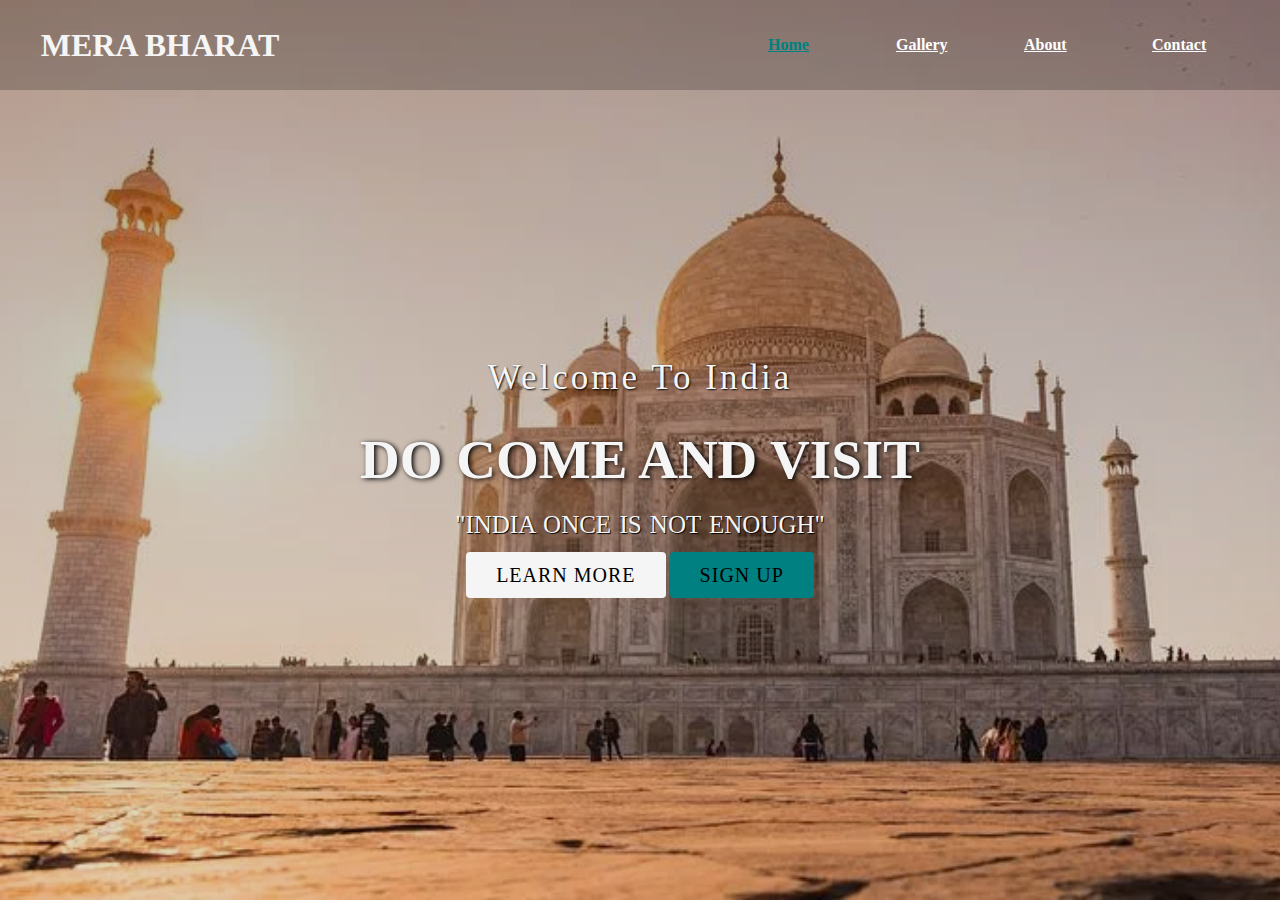
<file: index.html>
<!DOCTYPE html>
<html>
<head>
    <title></title>
	<link rel="stylesheet" type="text/css" href="new.css">
	<link rel="stylesheet"
	

	
</head>
<body>
	<header>
		<nav>
			<div class="logo">
				<h1 class="animate__animated animate__bounce"> MERA BHARAT</h1>
            </div>
            <div class="menu">
			
			 <a href="#">Home</a>
			 <a href="#">Gallery</a>
			 <a href="https://examinationservices.nic.in/examsys/root/Home.aspx?enc=ocjqPDccKz5AEM42uyJ4HY3t3GMiud/6tFmn2mskZh2B/NLqxdDGcf4k+TVRFR0Y">About</a>
             <a href="#">Contact</a>
        </div>
            
		</nav>
			 <main>
			 	<section>
			 		<h3> Welcome To India </h3>
			 		<h1>DO COME AND VISIT <span class="content"></span></h1>
			 		<p>"INDIA ONCE IS NOT ENOUGH"</p>
			 		<a href="#" class="btnone">learn more</a>
			 		<a href="#" class="btntwo">Sign up</a>
		

			 	</section>
			 </main>
	
	</header>

</body>
</html>
</file>
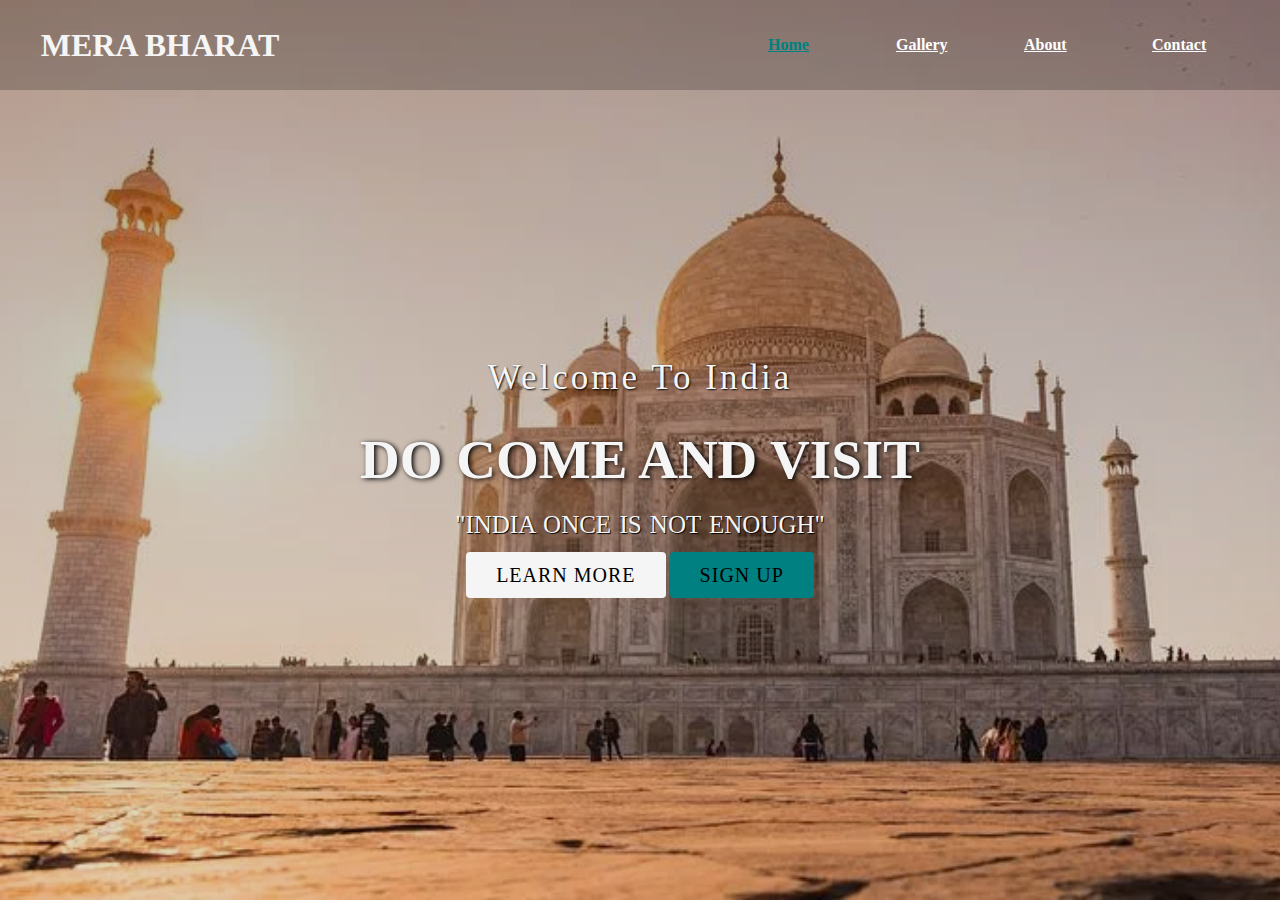
<file: web4.html>
<!DOCTYPE html>
<html>
<head>
    <title></title>
	<link rel="stylesheet" type="text/css" href="new.css">
	<link rel="stylesheet"
	

	
</head>
<body>
	<header>
		<nav>
			<div class="logo">
				<h1 class="animate__animated animate__bounce"> MERA BHARAT</h1>
            </div>
            <div class="menu">
			
			 <a href="#">Home</a>
			 <a href="#">Gallery</a>
			 <a href="https://examinationservices.nic.in/examsys/root/Home.aspx?enc=ocjqPDccKz5AEM42uyJ4HY3t3GMiud/6tFmn2mskZh2B/NLqxdDGcf4k+TVRFR0Y">About</a>
             <a href="#">Contact</a>
        </div>
            
		</nav>
			 <main>
			 	<section>
			 		<h3> Welcome To India </h3>
			 		<h1>DO COME AND VISIT <span class="content"></span></h1>
			 		<p>"INDIA ONCE IS NOT ENOUGH"</p>
			 		<a href="#" class="btnone">learn more</a>
			 		<a href="#" class="btntwo">Sign up</a>
		

			 	</section>
			 </main>
	
	</header>

</body>
</html>
</file>
<file: new.css>
*{
    margin:0;
    padding: 0;
    box-sizing: border-box;
}
header{
    width:100%;
    height:100vh;
    background-image:linear-gradient(rgba(0,0,0,0.3),rgba(0,0,0,.1)),url("mera bharat/taj2.webp");
    background-repeat: no-repeat;
    background-size: cover;
}
nav{
    width:100%;
    height:10vh;
    background-color:rgba(0,0,0,.2);
    display:flex; justify-content: space-between;
    align-items: center;
    text-transform: capitalize;
}
nav .logo{
    width: 25%;
    text-align:center;
    color:whitesmoke;

}
nav .menu a:first-child{
    color:teal;
}

nav .menu{
    width:40%;
    display: flex;
    justify-content: space-around;
    font-weight: bold;
}
nav .menu a{
    width:25%;
    color:white;
}
main{
    width:100%;
    height:85vh;
    display: flex;
    justify-content: center;
    align-items:center;
    text-align:center;
    color: whitesmoke;

}
section{

}
 section h3{
    font-size:35px;
    font-weight:200;
    letter-spacing: 3px;
    text-shadow: 1px 1px 2px black;
}
section h1{
    margin:30px 0 20px 0;
    font-size: 55px;
    font-weight: 700px;
    text-shadow: 2px 1px 5px black;
    text-transform: uppercase;
}
section p{
    font-size: 25px;
    word-spacing: 2px;
    margin-bottom:25px;
    text-shadow: 1px 1px 1px black;
}
section a{
    padding:12px 30px;
    border-radius:4px;
    outline:none;
    text-transform:uppercase;
    font-size:20px;
    font-weight:500px;
    text-decoration:none;
    letter-spacing:1px;
}
section .btnone{
    background-color:whitesmoke;
    color:black
}
section .btntwo:hover{
    background-color:whitesmoke;
    color:black;}

section .btntwo{
    background-color: teal;
    color:black
}
section .btnone:hover{
    background-color: teal;
    color:black
}
.content:after{
    content:'';
    animation:changetext 10s infinite linear;
    color:rgb(12, 231, 147);
}
@keyframes  changetext{
    0%{
        content:"Darjeeling";}
        
       20%{content:"GOA";}
    
       40% {content:"Delhi";}
        
       60% {content:"Jaipur";}
        
        80%{content:"MUMBAI";}
       100% {content:"Kerala"}
        
    }
}
</file>
